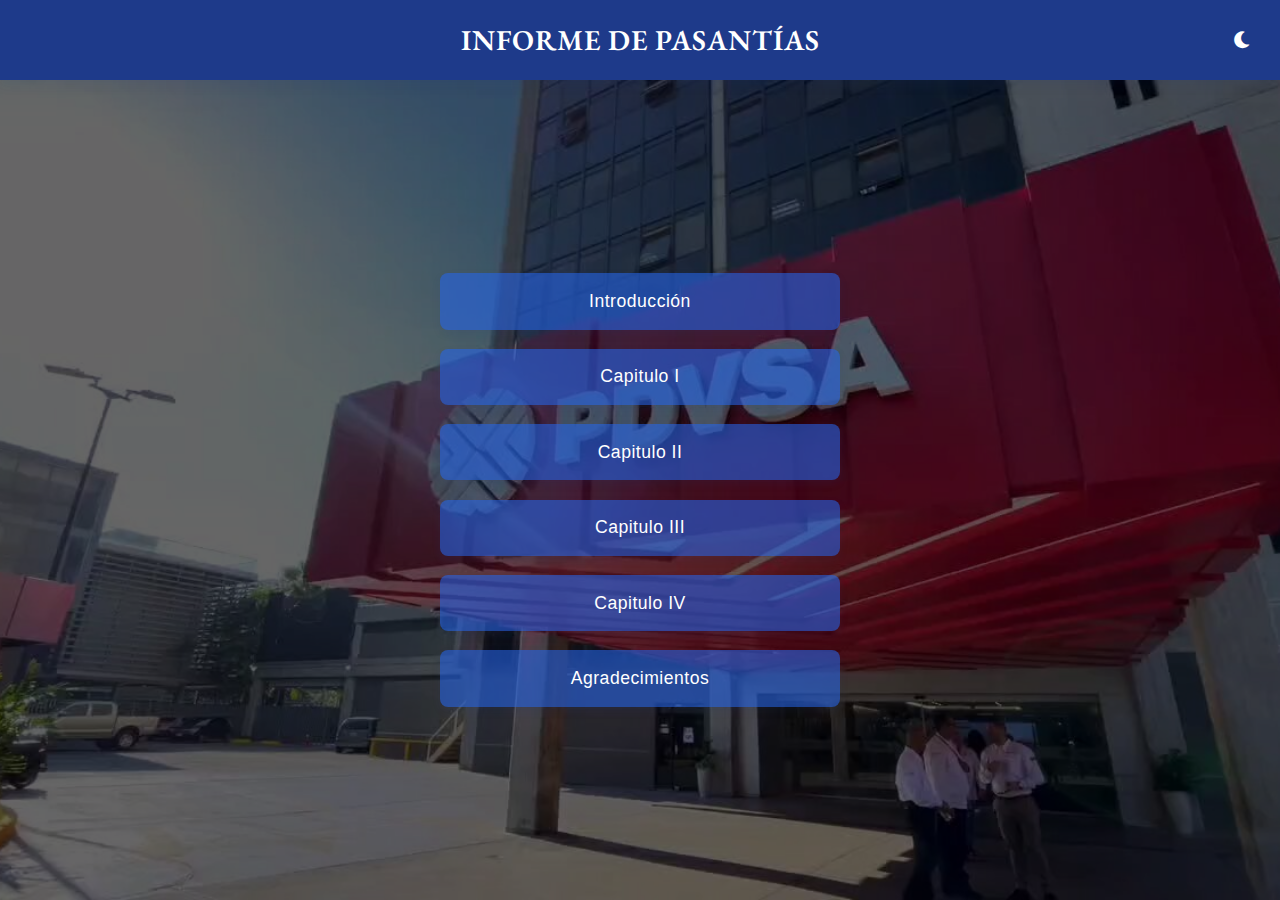
<file: index.html>
<!DOCTYPE html>
<html lang="es">
<head>
    <meta charset="UTF-8">
    <meta name="viewport" content="width=device-width, initial-scale=1.0">
    <title>Informe de Pasantías</title>
    <link rel="stylesheet" href="style.css">
    <link rel="stylesheet" href="https://cdnjs.cloudflare.com/ajax/libs/font-awesome/6.0.0-beta3/css/all.min.css">
</head>
<body class="light-mode">
    <!-- Menú Principal -->
    <header class="main-header">
        <div class="header-bar">
            <h1 class="report-title">INFORME DE PASANTÍAS</h1>
            <button id="theme-toggle" class="theme-btn">
                <i class="fas fa-moon"></i>
            </button>
        </div>
        
        <div class="main-menu">
            <div class="menu-overlay">
                <div class="chapter-buttons-vertical">
                     <button onclick="openChapter('introduccion.html', 'introduccion')" class="chapter-btn">Introducción</button>
                    <button onclick="openChapter('capitulo1.html', 'cap1')" class="chapter-btn">Capitulo I</button>
                    <button onclick="openChapter('capitulo2.html', 'cap2')" class="chapter-btn">Capitulo II </button>
                    <button onclick="openChapter('capitulo3.html', 'cap3')" class="chapter-btn">Capitulo III</button>
                    <button onclick="openChapter('capitulo4.html', 'cap4')" class="chapter-btn">Capitulo IV</button>
                    <button onclick="openChapter('Agradecimiento.html', 'cap5')" class="chapter-btn">Agradecimientos</button>
                </div>
            </div>
        </div>
    </header>

    <script src="script.js"></script>
</body>
</html>
</file>
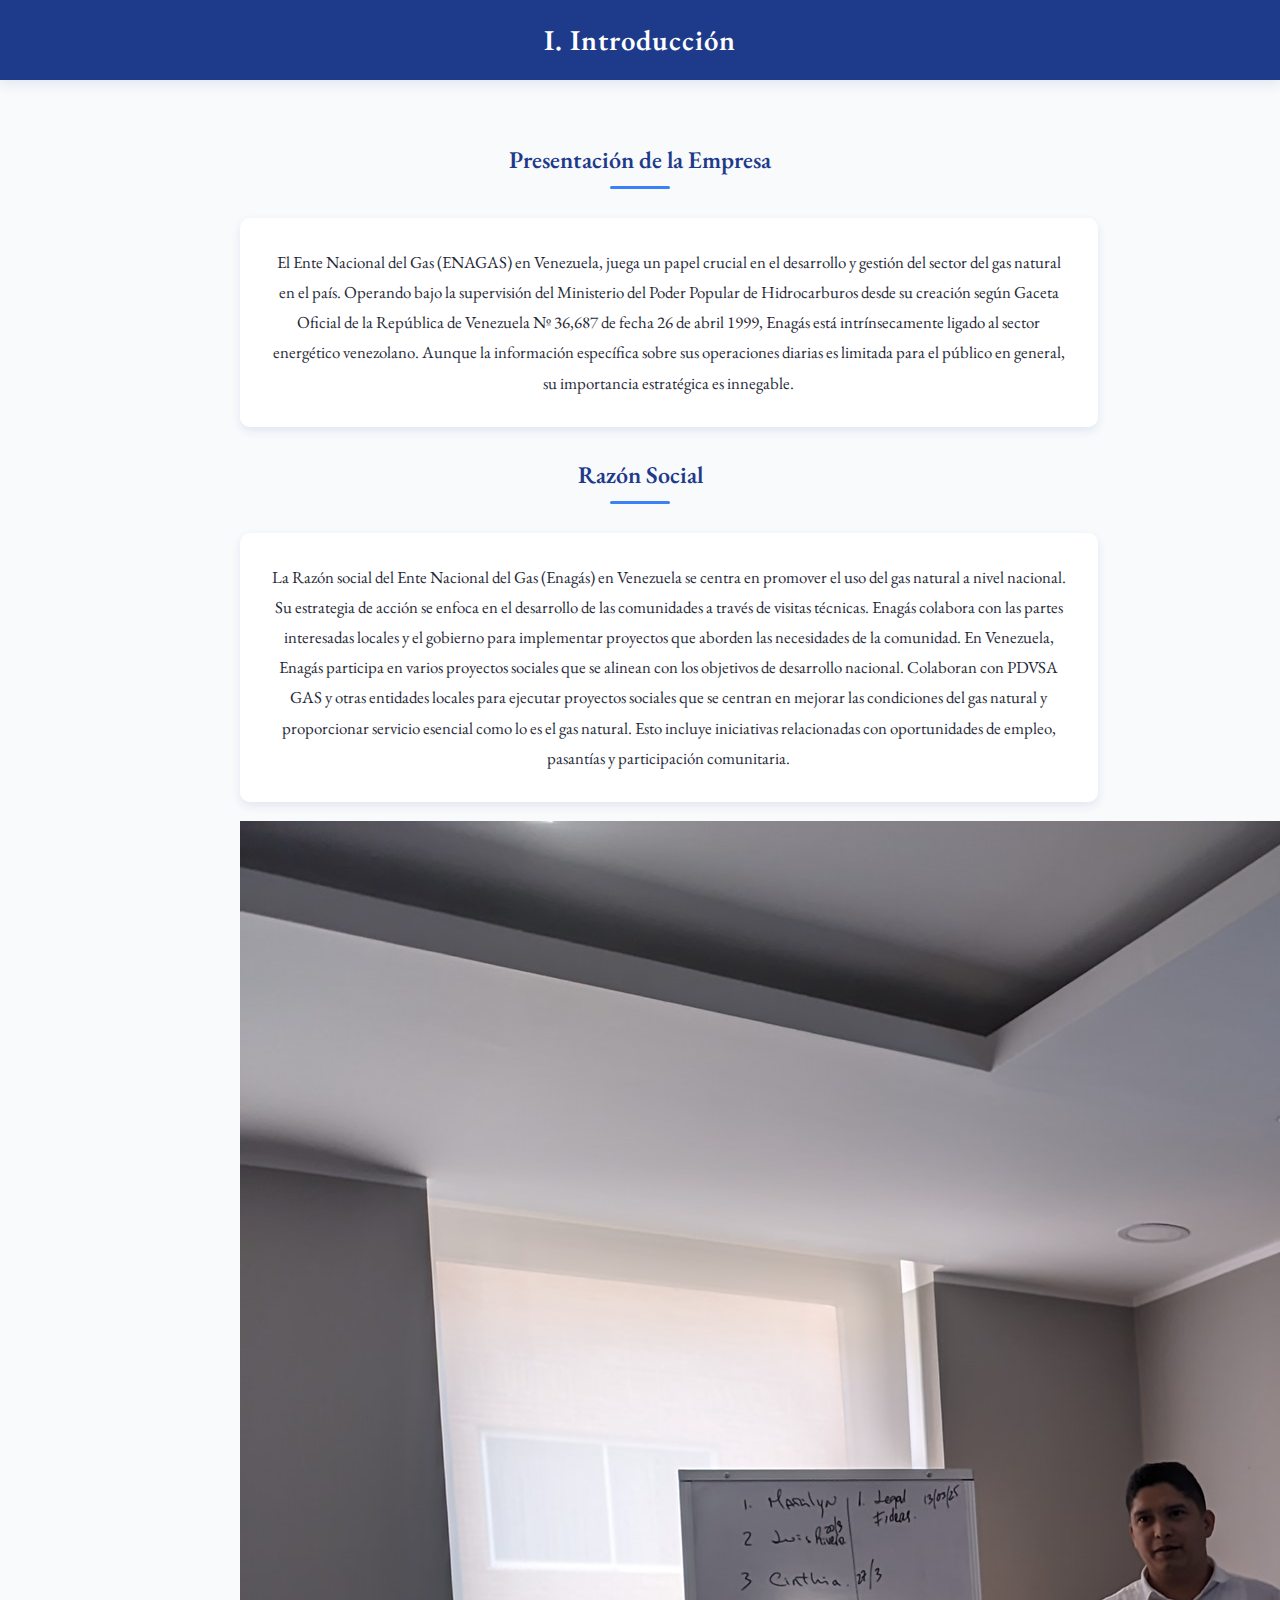
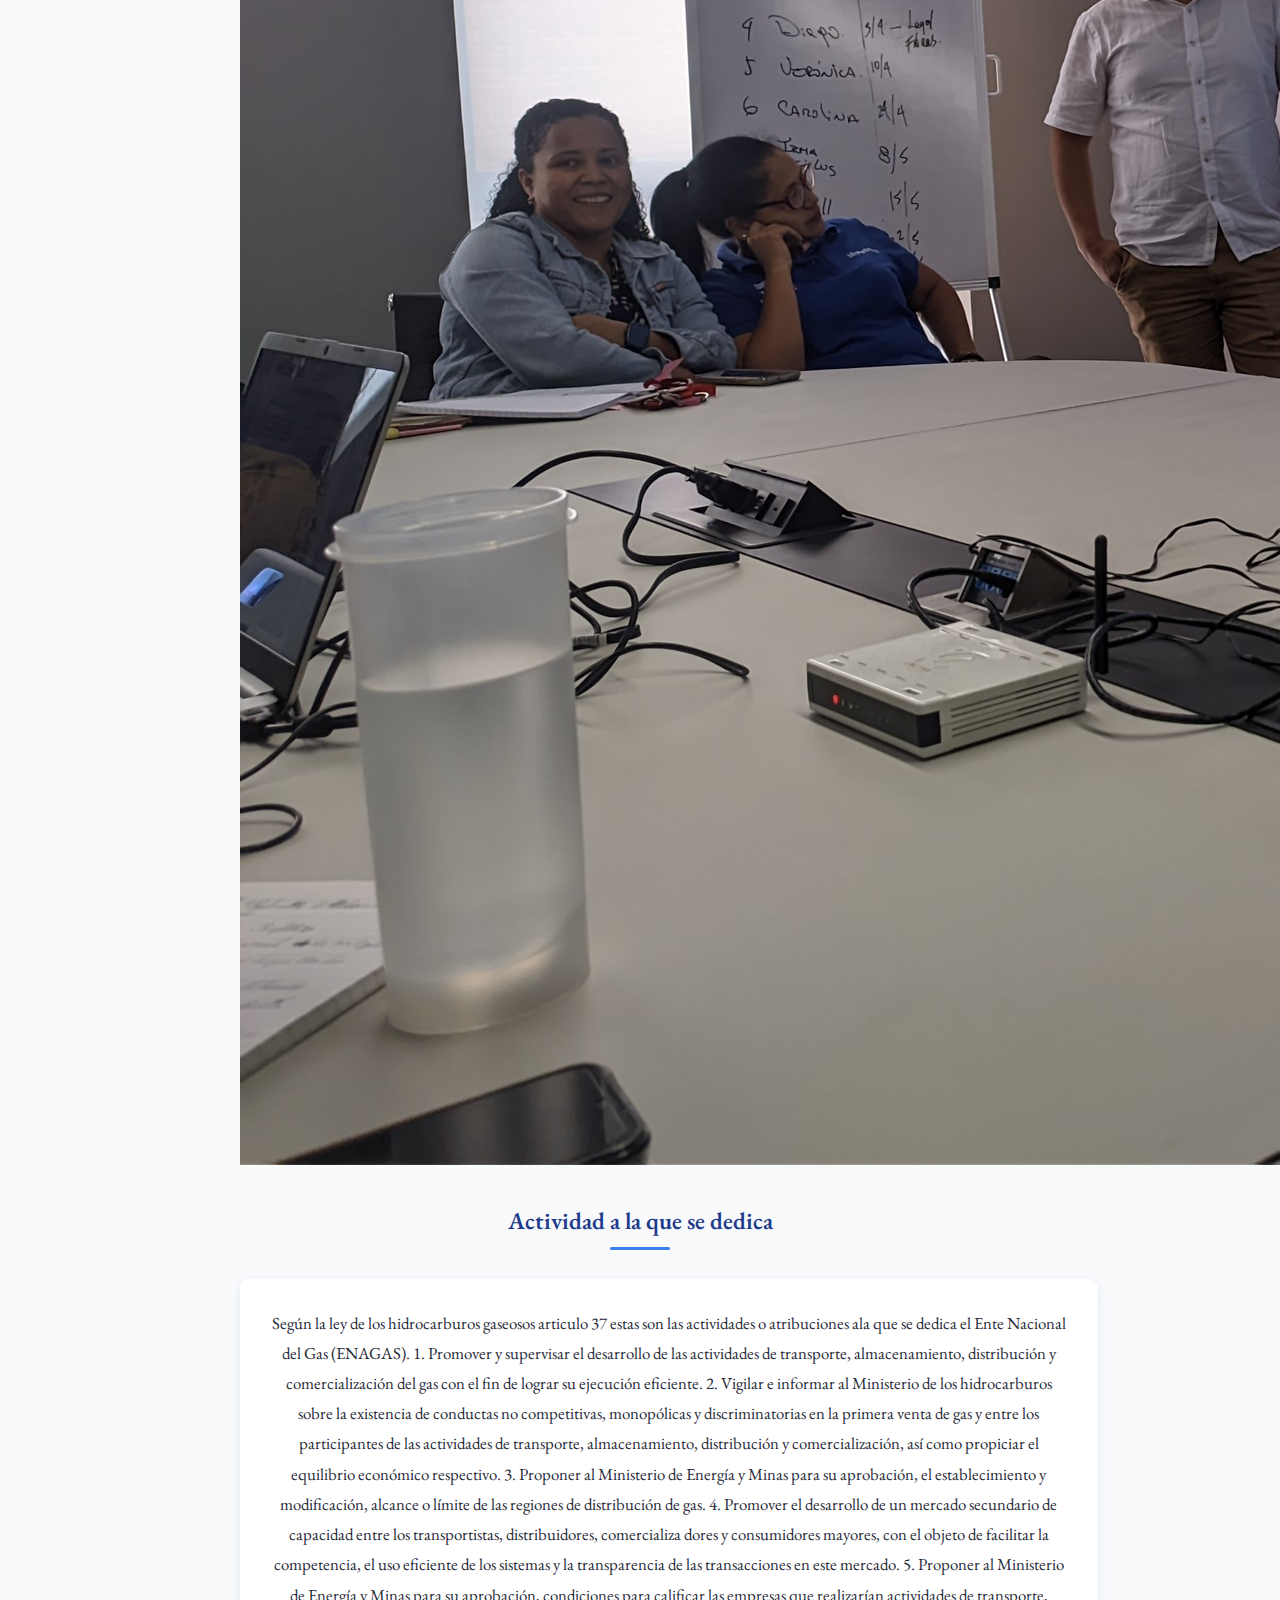
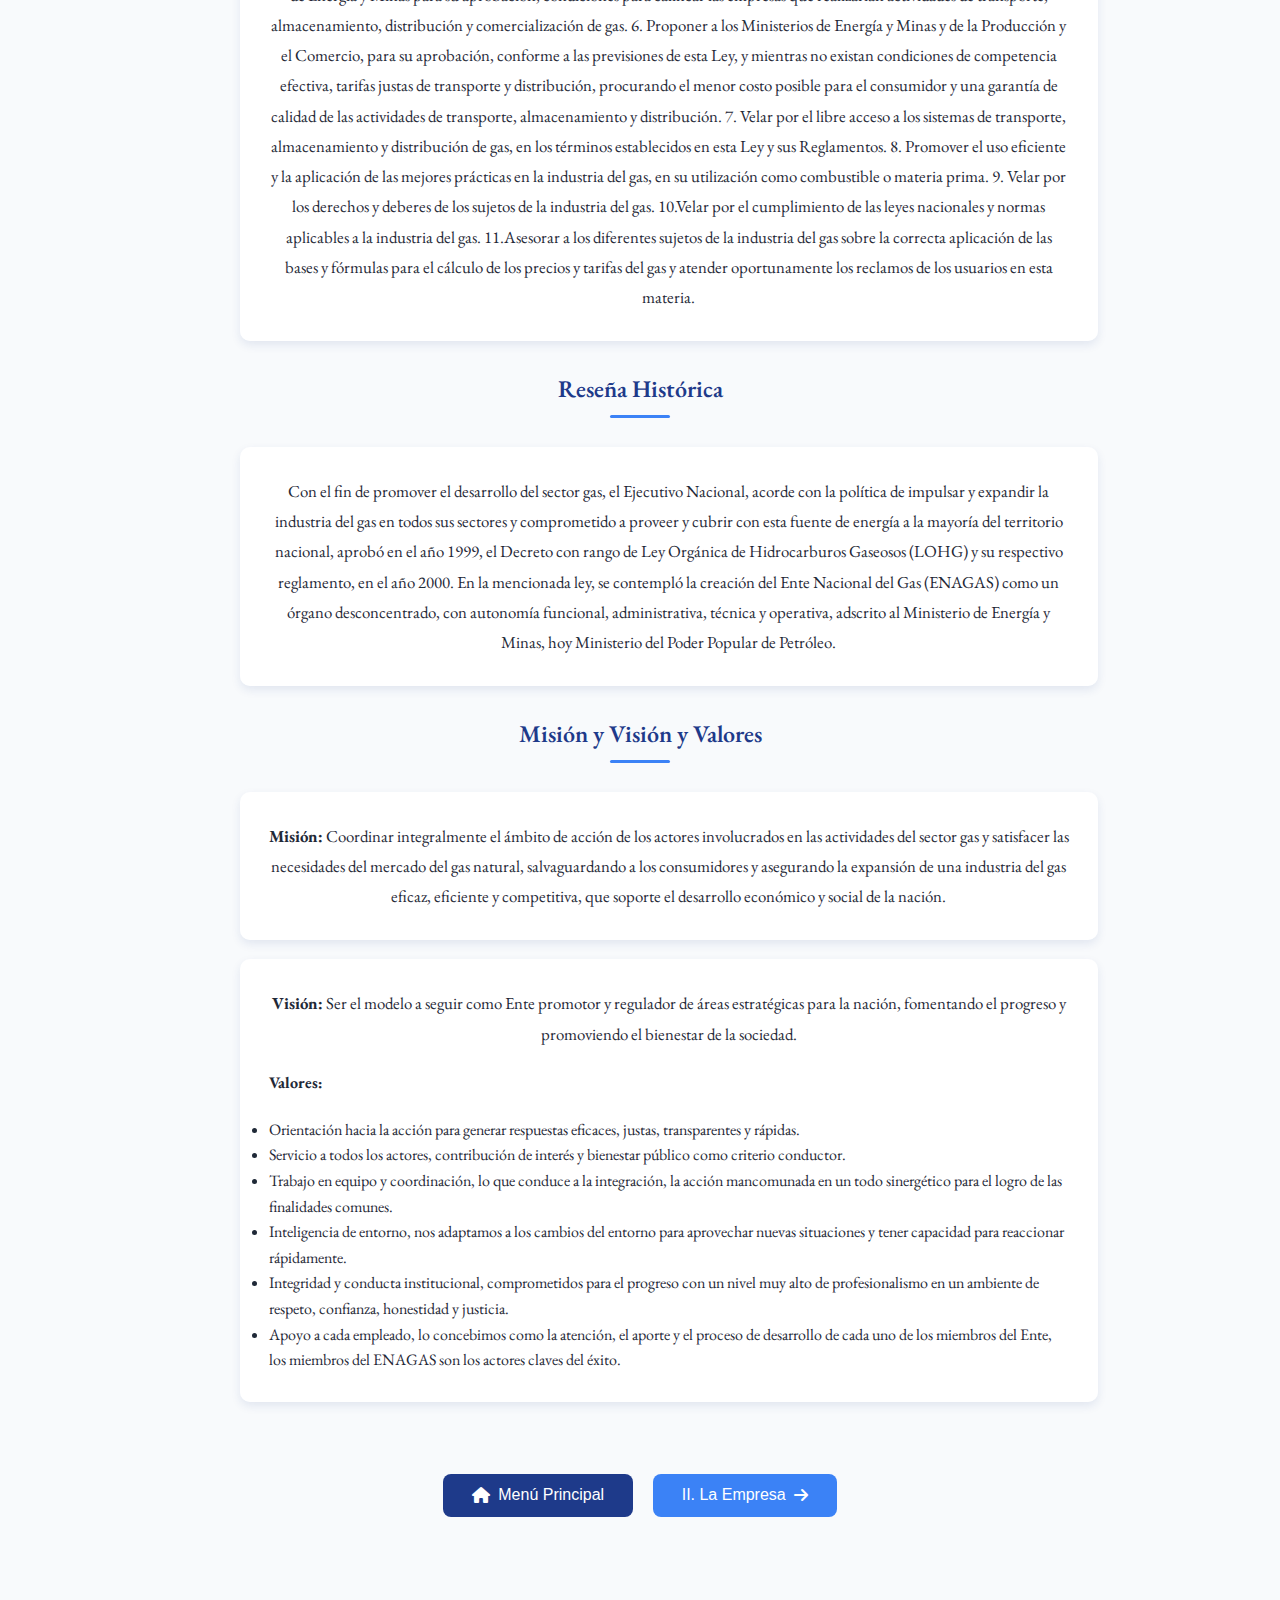
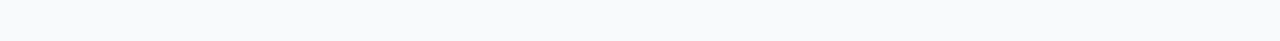
<file: capitulo1.html>
<!DOCTYPE html>
<html lang="es">
<head>
    <meta charset="UTF-8">
    <meta name="viewport" content="width=device-width, initial-scale=1.0">
    <title>I. Introducción - Informe de Pasantías</title>
    <link rel="stylesheet" href="style.css">
    <link rel="stylesheet" href="https://cdnjs.cloudflare.com/ajax/libs/font-awesome/6.0.0-beta3/css/all.min.css">
</head>
<body class="light-mode">
    <header class="chapter-header">
        <div class="header-bar">
            <h1>I. Introducción</h1>
        </div>
    </header>
    
    <main class="chapter-content">
        <h2>Presentación de la Empresa</h2>
        
        <div class="text-box">
            <p>El Ente Nacional del Gas (ENAGAS) en Venezuela, juega un papel crucial en el desarrollo y gestión del sector del gas natural en el país. Operando bajo la supervisión del Ministerio del Poder Popular de Hidrocarburos desde su creación según Gaceta Oficial de la República de Venezuela Nº 36,687 de fecha 26 de abril 1999, Enagás está intrínsecamente ligado al sector energético venezolano. Aunque la información específica sobre sus operaciones diarias es limitada para el público en general, su importancia estratégica es innegable.</p>
        </div>
        <h2>Razón Social</h2>
        <div class="text-box">
            <p>La Razón social del Ente Nacional del Gas (Enagás) en Venezuela se centra en promover el uso del gas natural a nivel nacional. Su estrategia de acción se enfoca en el desarrollo de las comunidades a través de visitas técnicas. Enagás colabora con las partes interesadas locales y el gobierno para implementar proyectos que aborden las necesidades de la comunidad.

En Venezuela, Enagás participa en varios proyectos sociales que se alinean con los objetivos de desarrollo nacional. Colaboran con PDVSA GAS y otras entidades locales para ejecutar proyectos sociales que se centran en mejorar las condiciones del gas natural y proporcionar servicio esencial como lo es el gas natural. Esto incluye iniciativas relacionadas con oportunidades de empleo, pasantías y participación comunitaria.
</p>
        </div>
        
        <img src="./imagenes/img1.jpg" alt="Foto ilustrativa de las pasantías" class="content-image">
         <h2>Actividad a la que se dedica</h2>
        <div class="text-box">
            <p>Según la ley de los hidrocarburos gaseosos articulo 37 estas son las actividades o atribuciones ala que se dedica el Ente Nacional del Gas (ENAGAS).
1. Promover y supervisar el desarrollo de las actividades de transporte, almacenamiento, distribución y comercialización del gas con el fin de lograr su ejecución eficiente.
2. Vigilar e informar al Ministerio de los hidrocarburos sobre la existencia de conductas no competitivas, monopólicas y discriminatorias en la primera venta de gas y entre los participantes de las actividades de transporte, almacenamiento, distribución y comercialización, así como propiciar el equilibrio económico respectivo.
3. Proponer al Ministerio de Energía y Minas para su aprobación, el establecimiento y modificación, alcance o límite de las regiones de distribución de gas.
4. Promover el desarrollo de un mercado secundario de capacidad entre los transportistas, distribuidores, comercializa dores y consumidores mayores, con el objeto de facilitar la competencia, el uso eficiente de los sistemas y la transparencia de las transacciones en este mercado.
5. Proponer al Ministerio de Energía y Minas para su aprobación, condiciones para calificar las empresas que realizarían actividades de transporte, almacenamiento, distribución y comercialización de gas.
6. Proponer a los Ministerios de Energía y Minas y de la Producción y el Comercio, para su aprobación, conforme a las previsiones de esta Ley, y mientras no existan condiciones de competencia efectiva, tarifas justas de transporte y distribución, procurando el menor costo posible para el consumidor y una garantía de calidad de las actividades de transporte, almacenamiento y distribución.
7. Velar por el libre acceso a los sistemas de transporte, almacenamiento y distribución de gas, en los términos establecidos en esta Ley y sus Reglamentos.
8. Promover el uso eficiente y la aplicación de las mejores prácticas en la industria del gas, en su utilización como combustible o materia prima.
9. Velar por los derechos y deberes de los sujetos de la industria del gas.
10.Velar por el cumplimiento de las leyes nacionales y normas aplicables a la industria del gas.
11.Asesorar a los diferentes sujetos de la industria del gas sobre la correcta aplicación de las bases y fórmulas para el cálculo de los precios y tarifas del gas y atender oportunamente los reclamos de los usuarios en esta materia.
</p>
        </div>
        
        <h2>Reseña Histórica</h2>

        <div class="text-box">
            <p>Con el fin de promover el desarrollo del sector gas, el Ejecutivo Nacional, acorde con la política de impulsar y expandir la industria del gas en todos sus sectores y comprometido a proveer y cubrir con esta fuente de energía a la mayoría del territorio nacional, aprobó en el año 1999, el Decreto con rango de Ley Orgánica de Hidrocarburos Gaseosos (LOHG) y su respectivo reglamento, en el año 2000. En la mencionada ley, se contempló la creación del Ente Nacional del Gas (ENAGAS) como un órgano desconcentrado, con autonomía funcional, administrativa, técnica y operativa, adscrito al Ministerio de Energía y Minas, hoy Ministerio del Poder Popular de Petróleo.</p>
        </div>

        <h2>Misión y Visión y Valores</h2>

        <div class="text-box">
 <p><b>Misión:</b>
Coordinar integralmente el ámbito de acción de los actores involucrados en las actividades del sector gas y satisfacer las necesidades del mercado del gas natural, salvaguardando a los consumidores y asegurando la expansión de una industria del gas eficaz, eficiente y competitiva, que soporte el desarrollo económico y social de la nación. 
</p>
        </div>
    <div class="text-box">
<p><b>Visión:</b>
Ser el modelo a seguir como Ente promotor y regulador de áreas estratégicas para la nación, fomentando el progreso y promoviendo el bienestar de la sociedad. 
<h4>Valores:</h4>
<li>Orientación hacia la acción para generar respuestas eficaces, justas, transparentes y rápidas.</li>
<li>Servicio a todos los actores, contribución de interés y bienestar público como criterio conductor. </li>
<li>Trabajo en equipo y coordinación, lo que conduce a la integración, la acción mancomunada en un todo sinergético para el logro de las finalidades comunes. </li>
<li>Inteligencia de entorno, nos adaptamos a los cambios del entorno para aprovechar nuevas situaciones y tener capacidad para reaccionar rápidamente. </li>
<li>Integridad y conducta institucional, comprometidos para el progreso con un nivel muy alto de profesionalismo en un ambiente de respeto, confianza, honestidad y justicia. </li>
<li>Apoyo a cada empleado, lo concebimos como la atención, el aporte y el proceso de desarrollo de cada uno de los miembros del Ente, los miembros del ENAGAS son los actores claves del éxito. </li>
</p>
    </div>


        <div class="chapter-navigation">
            <button onclick="window.location.href='index.html'" class="nav-btn prev-btn">
                <i class="fas fa-home"></i> Menú Principal
            </button>
            <button onclick="window.location.href='capitulo2.html'" class="nav-btn next-btn">
                II. La Empresa <i class="fas fa-arrow-right"></i>
            </button>
        </div>
    </main>

    <script src="script.js"></script>
</body>
</html>
</file>
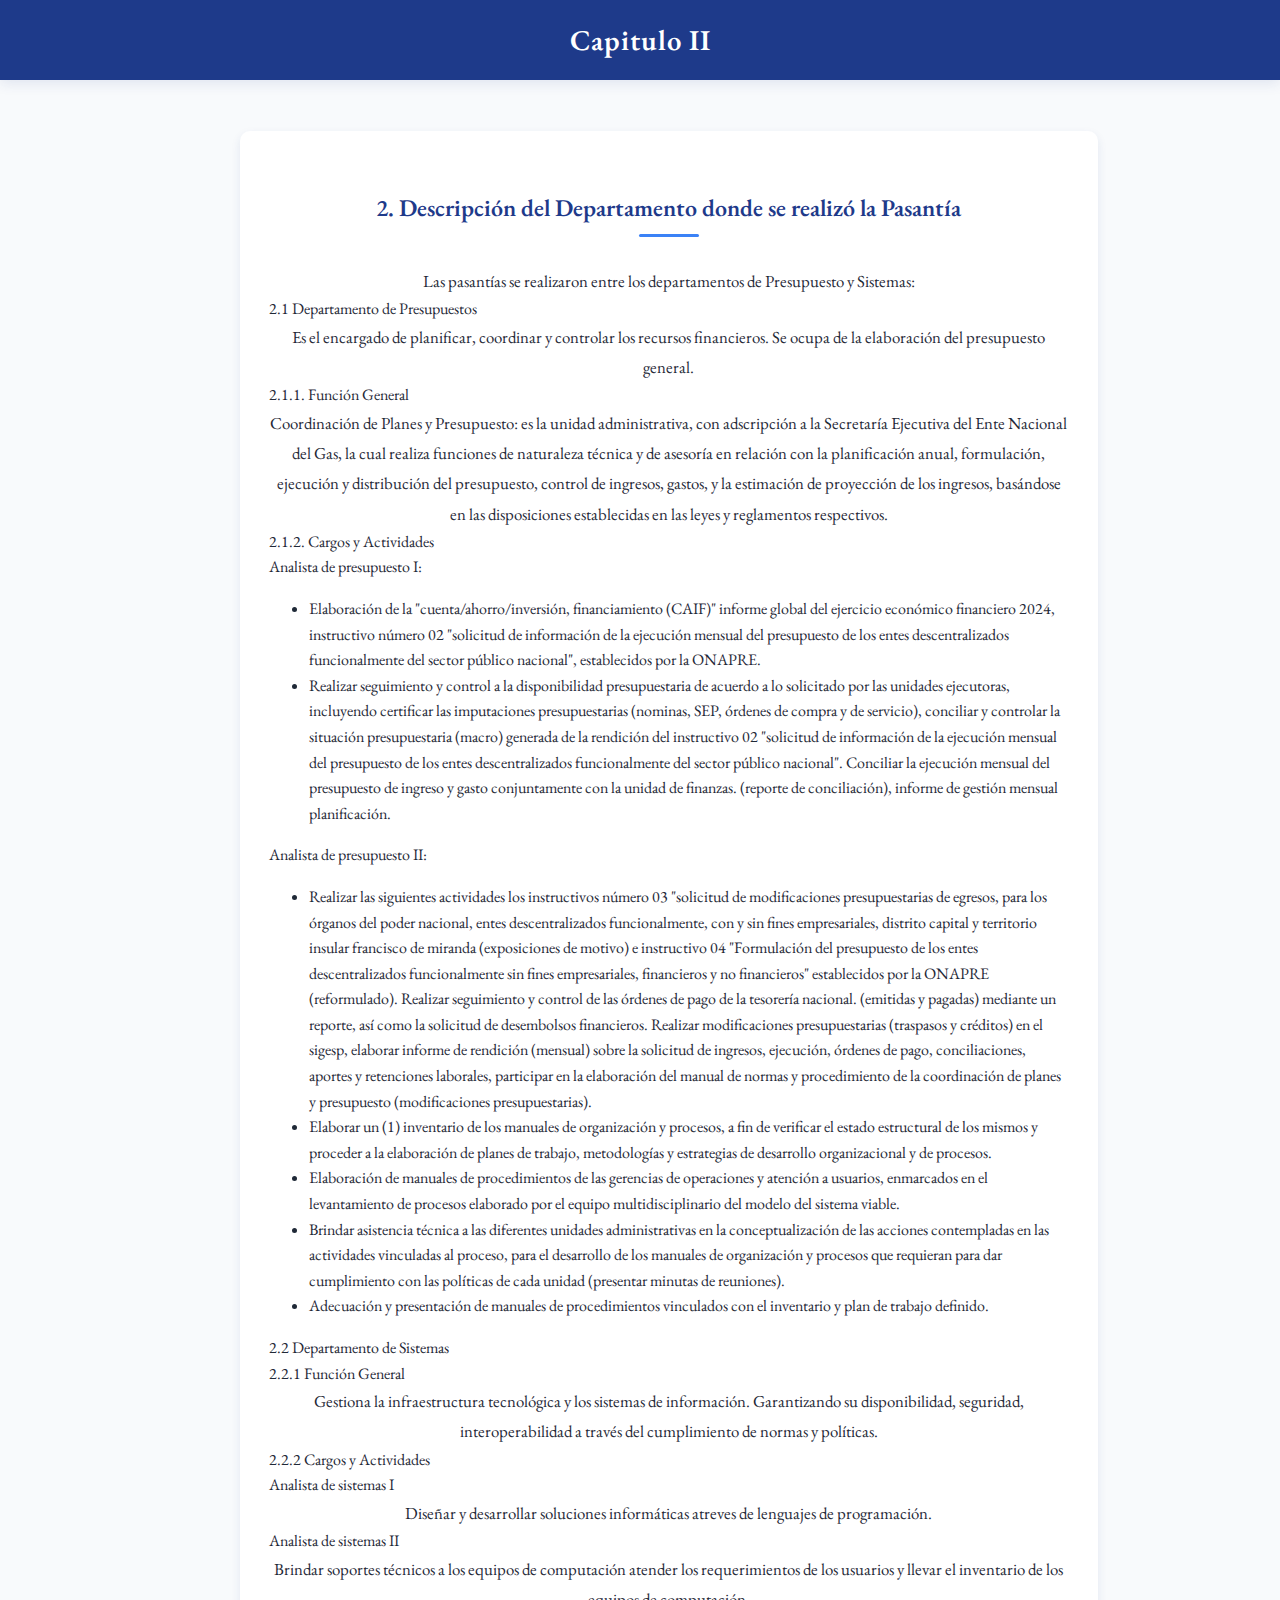
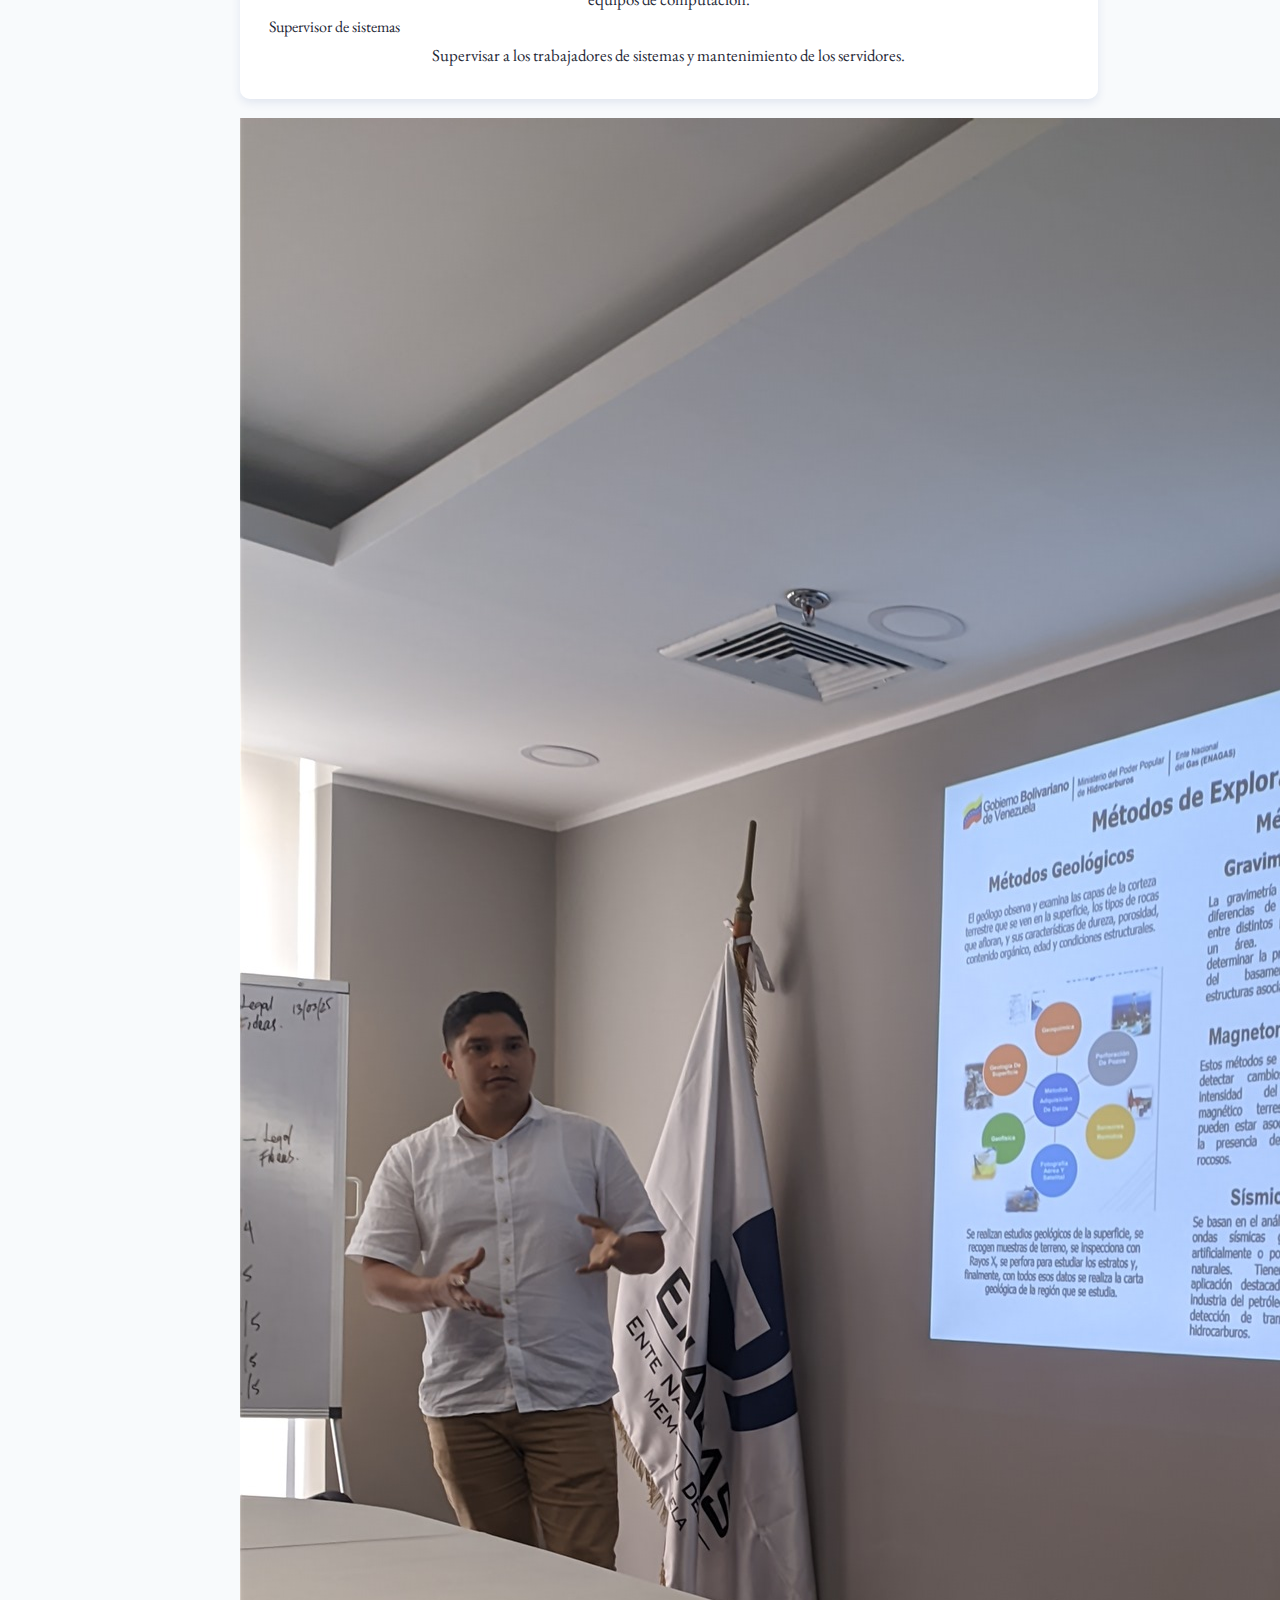
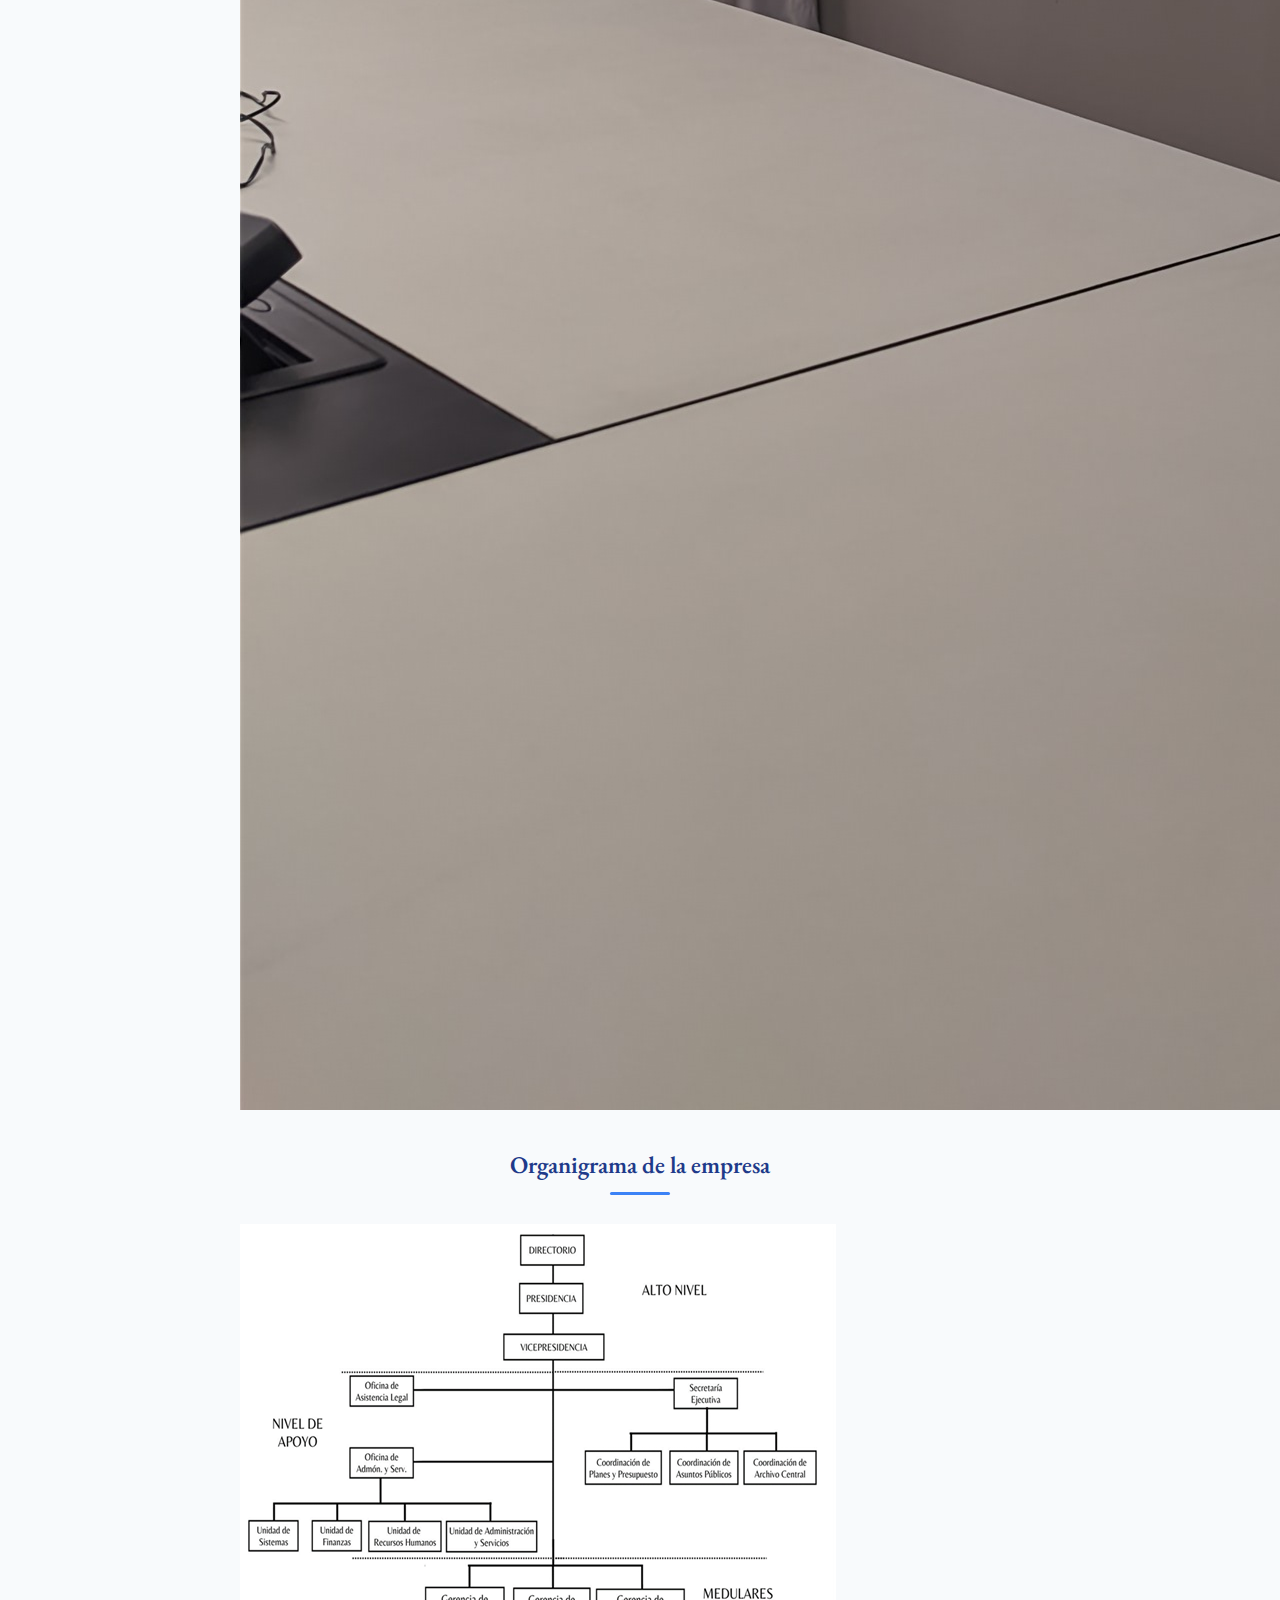
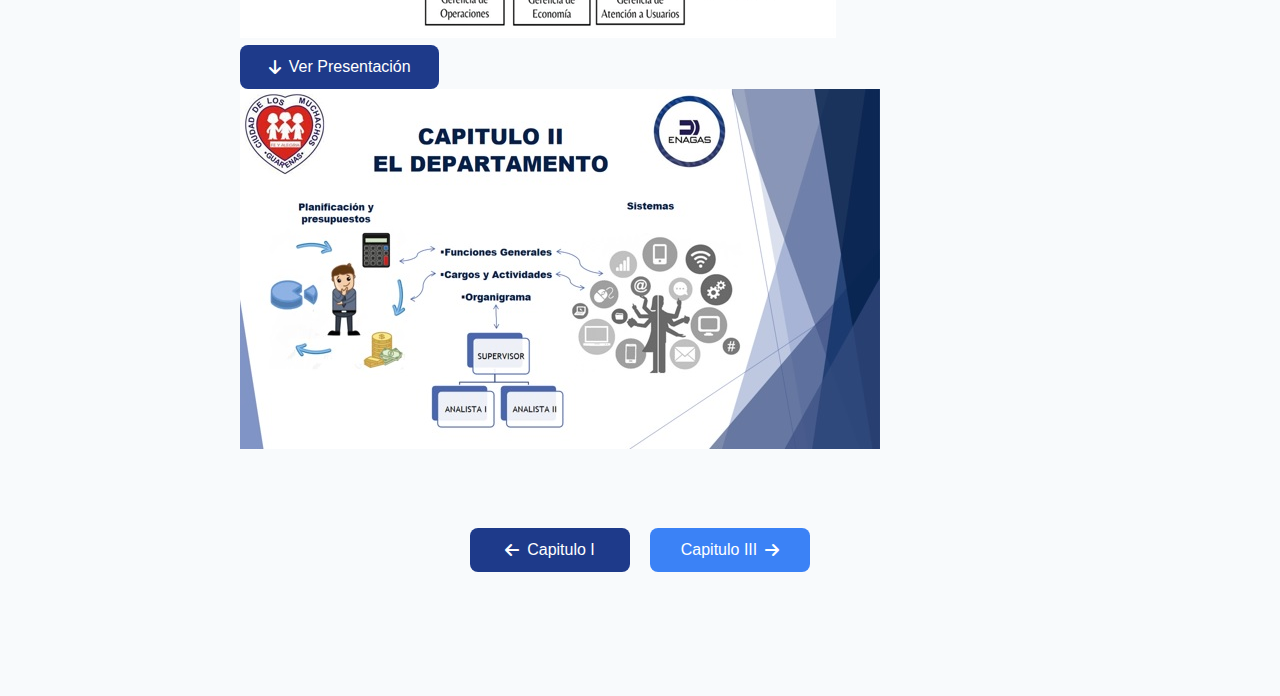
<file: capitulo2.html>
<!DOCTYPE html>
<html lang="es">
<head>
    <meta charset="UTF-8">
    <meta name="viewport" content="width=device-width, initial-scale=1.0">
    <title>II. La Empresa - Informe de Pasantías</title>
    <link rel="stylesheet" href="style.css">
    <link rel="stylesheet" href="https://cdnjs.cloudflare.com/ajax/libs/font-awesome/6.0.0-beta3/css/all.min.css">
</head>
<body class="light-mode">
    <header class="chapter-header">
        <div class="header-bar">
            <h1>Capitulo II</h1>
        </div>
    </header>
    
    <main class="chapter-content">
        <div class="text-box">
            <h2>2. Descripción del Departamento donde se realizó la Pasantía </h2>
  <div class="internship-text">
    <p>Las pasantías se realizaron entre los departamentos de Presupuesto y Sistemas:</p>
    
    <div class="department-title">2.1 Departamento de Presupuestos</div>
    <p>Es el encargado de planificar, coordinar y controlar los recursos financieros. Se ocupa de la elaboración del presupuesto general.</p>
    
    <div class="subsection-title">2.1.1. Función General</div>
    <p>Coordinación de Planes y Presupuesto: es la unidad administrativa, con adscripción a la Secretaría Ejecutiva del Ente Nacional del Gas, la cual realiza funciones de naturaleza técnica y de asesoría en relación con la planificación anual, formulación, ejecución y distribución del presupuesto, control de ingresos, gastos, y la estimación de proyección de los ingresos, basándose en las disposiciones establecidas en las leyes y reglamentos respectivos.</p>
    
    <div class="subsection-title">2.1.2. Cargos y Actividades</div>
    
    <div class="position-title">Analista de presupuesto I:</div>
    <ul class="activity-list">
        <li>Elaboración de la "cuenta/ahorro/inversión, financiamiento (CAIF)" informe global del ejercicio económico financiero 2024, instructivo número 02 "solicitud de información de la ejecución mensual del presupuesto de los entes descentralizados funcionalmente del sector público nacional", establecidos por la ONAPRE.</li>
        <li>Realizar seguimiento y control a la disponibilidad presupuestaria de acuerdo a lo solicitado por las unidades ejecutoras, incluyendo certificar las imputaciones presupuestarias (nominas, SEP, órdenes de compra y de servicio), conciliar y controlar la situación presupuestaria (macro) generada de la rendición del instructivo 02 "solicitud de información de la ejecución mensual del presupuesto de los entes descentralizados funcionalmente del sector público nacional". Conciliar la ejecución mensual del presupuesto de ingreso y gasto conjuntamente con la unidad de finanzas. (reporte de conciliación), informe de gestión mensual planificación.</li>
    </ul>
    
    <div class="position-title">Analista de presupuesto II:</div>
    <ul class="activity-list">
        <li>Realizar las siguientes actividades los instructivos número 03 "solicitud de modificaciones presupuestarias de egresos, para los órganos del poder nacional, entes descentralizados funcionalmente, con y sin fines empresariales, distrito capital y territorio insular francisco de miranda (exposiciones de motivo) e instructivo 04 "Formulación del presupuesto de los entes descentralizados funcionalmente sin fines empresariales, financieros y no financieros" establecidos por la ONAPRE (reformulado). Realizar seguimiento y control de las órdenes de pago de la tesorería nacional. (emitidas y pagadas) mediante un reporte, así como la solicitud de desembolsos financieros. Realizar modificaciones presupuestarias (traspasos y créditos) en el sigesp, elaborar informe de rendición (mensual) sobre la solicitud de ingresos, ejecución, órdenes de pago, conciliaciones, aportes y retenciones laborales, participar en la elaboración del manual de normas y procedimiento de la coordinación de planes y presupuesto (modificaciones presupuestarias).</li>
        <li>Elaborar un (1) inventario de los manuales de organización y procesos, a fin de verificar el estado estructural de los mismos y proceder a la elaboración de planes de trabajo, metodologías y estrategias de desarrollo organizacional y de procesos.</li>
        <li>Elaboración de manuales de procedimientos de las gerencias de operaciones y atención a usuarios, enmarcados en el levantamiento de procesos elaborado por el equipo multidisciplinario del modelo del sistema viable.</li>
        <li>Brindar asistencia técnica a las diferentes unidades administrativas en la conceptualización de las acciones contempladas en las actividades vinculadas al proceso, para el desarrollo de los manuales de organización y procesos que requieran para dar cumplimiento con las políticas de cada unidad (presentar minutas de reuniones).</li>
        <li>Adecuación y presentación de manuales de procedimientos vinculados con el inventario y plan de trabajo definido.</li>
    </ul>
    
    <div class="department-title">2.2 Departamento de Sistemas</div>
    
    <div class="subsection-title">2.2.1 Función General</div>
    <p>Gestiona la infraestructura tecnológica y los sistemas de información. Garantizando su disponibilidad, seguridad, interoperabilidad a través del cumplimiento de normas y políticas.</p>
    
    <div class="subsection-title">2.2.2 Cargos y Actividades</div>
    
    <div class="position-title">Analista de sistemas I</div>
    <p>Diseñar y desarrollar soluciones informáticas atreves de lenguajes de programación.</p>
    
    <div class="position-title">Analista de sistemas II</div>
    <p>Brindar soportes técnicos a los equipos de computación atender los requerimientos de los usuarios y llevar el inventario de los equipos de computación.</p>
    
    <div class="position-title">Supervisor de sistemas</div>
    <p>Supervisar a los trabajadores de sistemas y mantenimiento de los servidores.</p>
</div>
        </div>
        
        <img src="./imagenes/img2.jpg" alt="Fotografía de la empresa" class="content-image">
         <h2>Organigrama de la empresa</h2>
        <img src="./imagenes/organigrama.jpg" alt="Fotografía de la empresa" class="content-image">
<div class="presentacion-container">
    <button class="nav-btn prev-btn presentacion-btn">
        <i class="fas fa-arrow-down"></i> Ver Presentación
    </button>
    
    <div class="presentacion-content">
        <!-- Aquí irán tus cajas de presentación -->
        <img src="imagenes2/img4.jpg" class="content-image" alt="Diapositiva 1">
    </div>
        <div class="chapter-navigation">
            <button onclick="window.location.href='capitulo1.html'" class="nav-btn prev-btn">
                <i class="fas fa-arrow-left"></i> Capitulo I
            </button>
            <button onclick="window.location.href='capitulo3.html'" class="nav-btn next-btn">
                Capitulo III <i class="fas fa-arrow-right"></i>
            </button>
        </div>
    </main>

    <script src="script.js"></script>
</body>
</html>
</file>
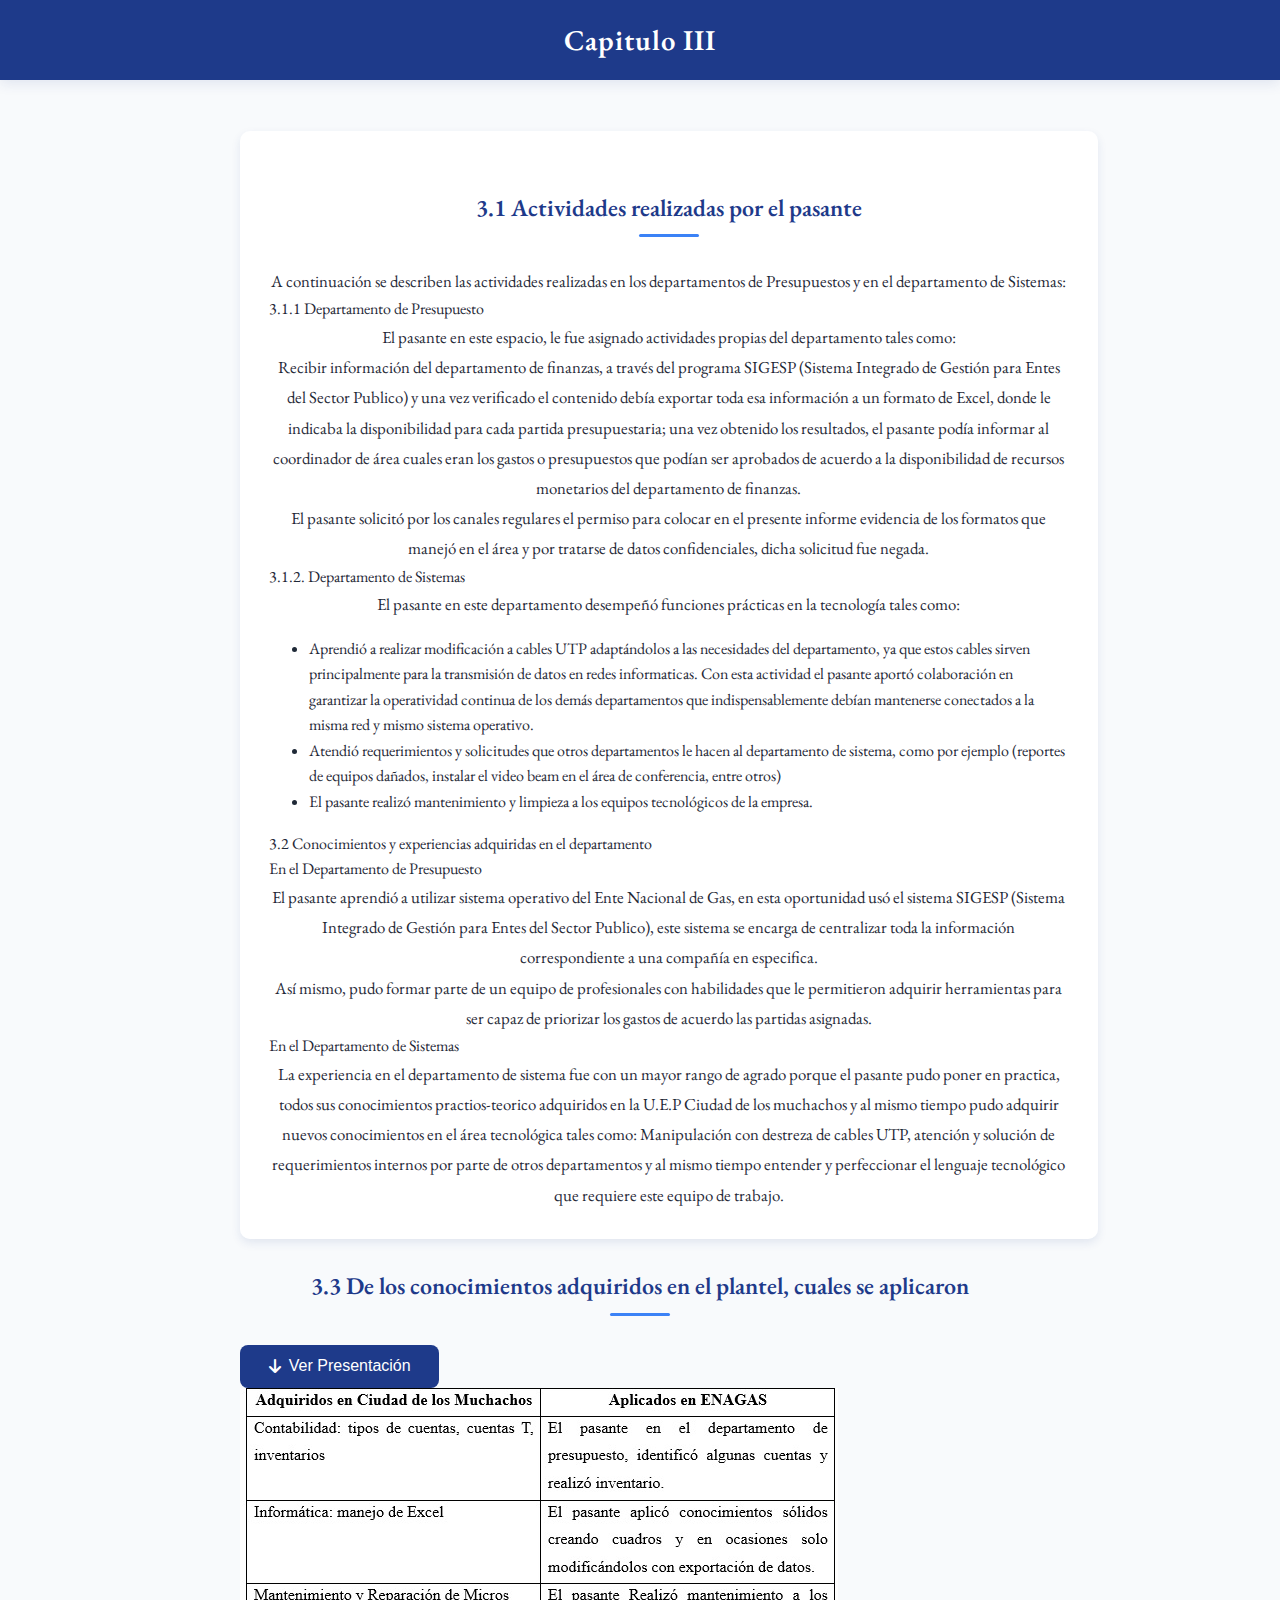
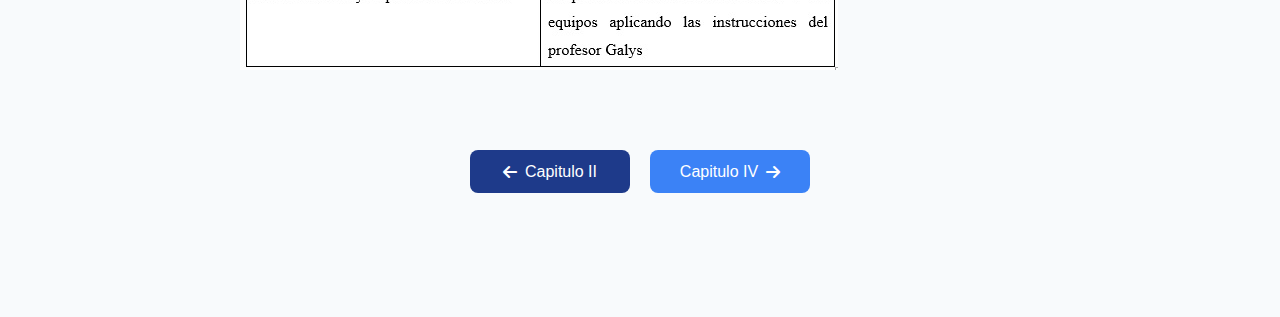
<file: capitulo3.html>
<!DOCTYPE html>
<html lang="es">
<head>
    <meta charset="UTF-8">
    <meta name="viewport" content="width=device-width, initial-scale=1.0">
    <title>III. Actividades - Informe de Pasantías</title>
    <link rel="stylesheet" href="style.css">
    <link rel="stylesheet" href="https://cdnjs.cloudflare.com/ajax/libs/font-awesome/6.0.0-beta3/css/all.min.css">
</head>
<body class="light-mode">
    <header class="chapter-header">
        <div class="header-bar">
            <h1>Capitulo III</h1>
        </div>
    </header>
    
    <main class="chapter-content">
         <div class="text-box">
        <h2>3.1 Actividades realizadas por el pasante </h2>
        
  <div class="internship-container">
    <div class="internship-text">
        <p>A continuación se describen las actividades realizadas en los departamentos de Presupuestos y en el departamento de Sistemas:</p>
    </div>

    <div class="department-title">3.1.1 Departamento de Presupuesto</div>
    <div class="internship-text">
        <p>El pasante en este espacio, le fue asignado actividades propias del departamento tales como:</p>
        <p>Recibir información del departamento de finanzas, a través del programa SIGESP (Sistema Integrado de Gestión para Entes del Sector Publico) y una vez verificado el contenido debía exportar toda esa información a un formato de Excel, donde le indicaba la disponibilidad para cada partida presupuestaria; una vez obtenido los resultados, el pasante podía informar al coordinador de área cuales eran los gastos o presupuestos que podían ser aprobados de acuerdo a la disponibilidad de recursos monetarios del departamento de finanzas.</p>
        <p>El pasante solicitó por los canales regulares el permiso para colocar en el presente informe evidencia de los formatos que manejó en el área y por tratarse de datos confidenciales, dicha solicitud fue negada.</p>
    </div>

    <div class="department-title">3.1.2. Departamento de Sistemas</div>
    <div class="internship-text">
        <p>El pasante en este departamento desempeñó funciones prácticas en la tecnología tales como:</p>
        <ul class="activity-list">
            <li>Aprendió a realizar modificación a cables UTP adaptándolos a las necesidades del departamento, ya que estos cables sirven principalmente para la transmisión de datos en redes informaticas. Con esta actividad el pasante aportó colaboración en garantizar la operatividad continua de los demás departamentos que indispensablemente debían mantenerse conectados a la misma red y mismo sistema operativo.</li>
            <li>Atendió requerimientos y solicitudes que otros departamentos le hacen al departamento de sistema, como por ejemplo (reportes de equipos dañados, instalar el video beam en el área de conferencia, entre otros)</li>
            <li>El pasante realizó mantenimiento y limpieza a los equipos tecnológicos de la empresa.</li>
        </ul>
    </div>

    <div class="chapter-title">3.2 Conocimientos y experiencias adquiridas en el departamento</div>
    <div class="internship-text">
        <div class="subsection-title">En el Departamento de Presupuesto</div>
        <p>El pasante aprendió a utilizar sistema operativo del Ente Nacional de Gas, en esta oportunidad usó el sistema SIGESP (Sistema Integrado de Gestión para Entes del Sector Publico), este sistema se encarga de centralizar toda la información correspondiente a una compañía en especifica.</p>
        <p>Así mismo, pudo formar parte de un equipo de profesionales con habilidades que le permitieron adquirir herramientas para ser capaz de priorizar los gastos de acuerdo las partidas asignadas.</p>

        <div class="subsection-title">En el Departamento de Sistemas</div>
        <p>La experiencia en el departamento de sistema fue con un mayor rango de agrado porque el pasante pudo poner en practica, todos sus conocimientos practios-teorico adquiridos en la U.E.P Ciudad de los muchachos y al mismo tiempo pudo adquirir nuevos conocimientos en el área tecnológica tales como: Manipulación con destreza de cables UTP, atención y solución de requerimientos internos por parte de otros departamentos y al mismo tiempo entender y perfeccionar el lenguaje tecnológico que requiere este equipo de trabajo.</p>
    </div>
</div>
         </div>
            <h2>3.3 De los conocimientos adquiridos en el plantel, cuales se aplicaron </h2>
<div class="presentacion-container">
    <button class="nav-btn prev-btn presentacion-btn">
        <i class="fas fa-arrow-down"></i> Ver Presentación
    </button>
    
    <div class="presentacion-content">
        <!-- Aquí irán tus cajas de presentación -->
        <img src="imagenes3/cuadro.JPG" class="cuadre" alt="Diapositiva 1">
    </div>
        <div class="chapter-navigation">
            <button onclick="window.location.href='capitulo2.html'" class="nav-btn prev-btn">
                <i class="fas fa-arrow-left"></i> Capitulo II
            </button>
            <button onclick="window.location.href='capitulo4.html'" class="nav-btn next-btn">
                Capitulo IV <i class="fas fa-arrow-right"></i>
            </button>
        </div>
    </main>

    <script src="script.js"></script>
</body>
</html>
</file>
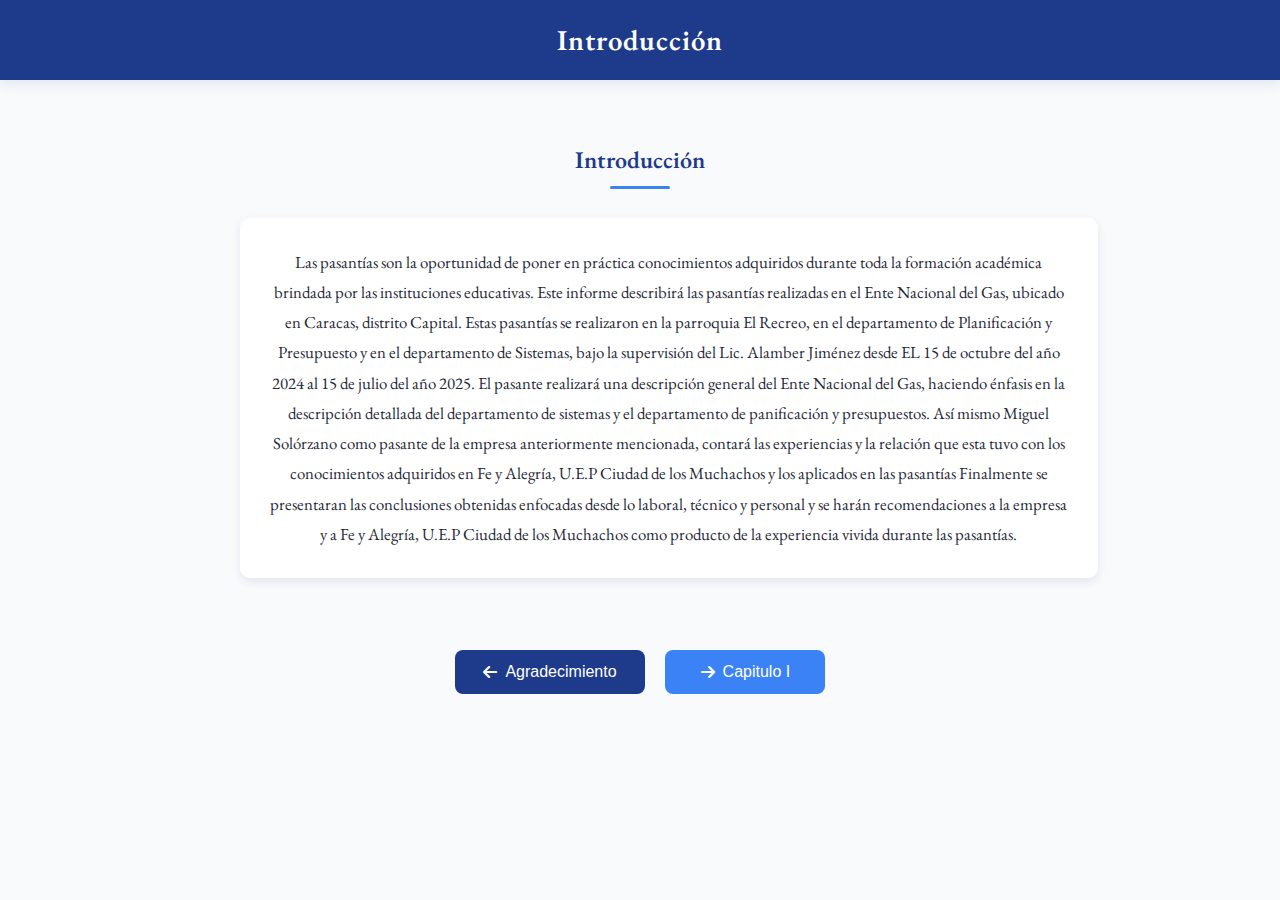
<file: introduccion.html>
<!DOCTYPE html>
<html lang="es">
<head>
    <meta charset="UTF-8">
    <meta name="viewport" content="width=device-width, initial-scale=1.0">
    <title>IV. Conclusiones - Informe de Pasantías</title>
    <link rel="stylesheet" href="style.css">
    <link rel="stylesheet" href="https://cdnjs.cloudflare.com/ajax/libs/font-awesome/6.0.0-beta3/css/all.min.css">
</head>
<body class="light-mode">
    <header class="chapter-header">
        <div class="header-bar">
            <h1>Introducción</h1>
        </div>
    </header>
    
    <main class="chapter-content">
        <h2>Introducción</h2>
        
        <div class="text-box">
            <p>Las pasantías son la oportunidad de poner en práctica conocimientos adquiridos durante
toda la formación académica brindada por las instituciones educativas.
Este informe describirá las pasantías realizadas en el Ente Nacional del Gas, ubicado en
Caracas, distrito Capital. Estas pasantías se realizaron en la parroquia El Recreo, en el
departamento de Planificación y Presupuesto y en el departamento de Sistemas, bajo la
supervisión del Lic. Alamber Jiménez desde EL 15 de octubre del año 2024 al 15 de julio
del año 2025.
El pasante realizará una descripción general del Ente Nacional del Gas, haciendo énfasis
en la descripción detallada del departamento de sistemas y el departamento de panificación
y presupuestos.
Así mismo Miguel Solórzano como pasante de la empresa anteriormente mencionada,
contará las experiencias y la relación que esta tuvo con los conocimientos adquiridos en Fe
y Alegría, U.E.P Ciudad de los Muchachos y los aplicados en las pasantías

Finalmente se presentaran las conclusiones obtenidas enfocadas desde lo laboral, técnico
y personal y se harán recomendaciones a la empresa y a Fe y Alegría, U.E.P Ciudad de los
Muchachos como producto de la experiencia vivida durante las pasantías.
</p>
        </div>

          <div class="chapter-navigation">
            <button onclick="window.location.href='Agradecimiento.html'" class="nav-btn prev-btn">
                <i class="fas fa-arrow-left"></i> Agradecimiento
            </button>
            <button onclick="window.location.href='capitulo1.html'" class="nav-btn next-btn">
                <i class="fas fa-arrow-right"></i> 
                Capitulo I 
            </button>
        </div>
    </main>

    <script src="script.js"></script>
</body>
</html>
</file>
<file: style.css>
@import url('https://fonts.googleapis.com/css2?family=EB+Garamond:wght@400;500;600;700&display=swap');

:root {
    /* Modo claro - Azul oscuro profesional */
    --primary-color: #1e3a8a;
    --secondary-color: #2563eb;
    --text-color: #1f2937;
    --bg-color: #f8fafc;
    --header-bg: #1e3a8a;
    --header-text: #ffffff;
    --btn-bg: #2564eb93;
    --btn-text: #ffffff;
    --text-box-bg: rgba(255, 255, 255, 0.9);
    --shadow-color: rgba(30, 58, 138, 0.1);
    --accent-color: #3b82f6;
}

.dark-mode {
    /* Modo oscuro - Azul noche más intenso */
    --primary-color: #0f172a;
    --secondary-color: #1e40af;
    --text-color: #e2e8f0;
    --bg-color: #0f172a;
    --header-bg: #0f172a;
    --header-text: #ffffff;
    --btn-bg: #1e40af93;
    --btn-text: #ffffff;
    --text-box-bg: rgba(15, 23, 42, 0.8);
    --shadow-color: rgba(0, 0, 0, 0.3);
    --accent-color: #60a5fa;
}

/* ESTRUCTURA BASE */
body {
     font-family: 'EB Garamond', serif;
    margin: 0;
    padding: 0;
    background-color: var(--bg-color);
    color: var(--text-color);
    transition: all 0.4s ease;
    line-height: 1.6;
}

/* HEADER CON TÍTULOS CENTRADOS */
.main-header {
    position: relative;
    height: 100vh;
}

.header-bar {
    background-color: var(--header-bg);
    color: var(--header-text);
    padding: 1.5rem;
    box-shadow: 0 4px 12px var(--shadow-color);
    display: flex;
    justify-content: center; /* Cambiado a center */
    align-items: center;
    position: relative;
    z-index: 10;
    height: 80px;
    box-sizing: border-box;
}

.report-title, .chapter-header h1 {
    margin: 0;
    font-size: 1.8rem;
    letter-spacing: 1px;
    font-weight: 600;
    text-align: center; /* Título centrado */
    width: 100%; /* Ocupa todo el ancho */
    padding: 0 60px; /* Espacio para los botones */
}

/* BOTONES EN HEADER (tema y cerrar) */
.theme-btn, .close-btn {
    position: absolute;
    top: 50%;
    transform: translateY(-50%);
    background: none;
    border: none;
    color: var(--header-text);
    font-size: 1.2rem;
    cursor: pointer;
    transition: all 0.3s ease;
    padding: 0.5rem;
    display: flex;
    align-items: center;
}

.theme-btn {
    right: 20px;
}

.close-btn {
    right: 60px; /* Espacio para el botón de tema */
}

.theme-btn:hover {
    transform: translateY(-50%) rotate(15deg) scale(1.1);
}

/* MENÚ PRINCIPAL CON FONDO DE IMAGEN */
.main-menu {
    height: calc(100vh - 80px);
    background-image: url('./imagenes/Fondo.jpg');
    background-size: cover;
    background-position: center;
    position: relative;
    display: grid;
    place-items: center;
}

.menu-overlay {
    position: absolute;
    top: 0;
    left: 0;
    width: 100%;
    height: 100%;
    background-color: rgba(0, 0, 0, 0.6);
    display: flex;
    justify-content: center;
    align-items: center;
}

/* BOTONES DE CAPÍTULOS */
.chapter-buttons-vertical {
    display: flex;
    flex-direction: column;
    gap: 1.2rem;
    width: 80%;
    max-width: 400px;
    margin: 0 auto;
    padding: 0;
}

.chapter-btn {
    background-color: var(--btn-bg);
    color: var(--btn-text);
    padding: 1.1rem 2rem;
    border-radius: 8px;
    font-size: 1.1rem;
    font-weight: 500;
    text-align: center;
    transition: all 0.3s ease;
    border: none;
    cursor: pointer;
    box-shadow: 0 4px 8px var(--shadow-color);
    width: 100%;
    letter-spacing: 0.5px;
}

.chapter-btn:hover {
    transform: translateY(-3px);
    box-shadow: 0 6px 12px var(--shadow-color);
}

/* CONTENIDO DE CAPÍTULOS */
.chapter-content {
    max-width: 800px;
    margin: 0 auto;
    padding: 2rem;
    padding-bottom: 100px;
}

/* CAJAS DE TEXTO */
.text-box {
    background-color: var(--text-box-bg);
    border-radius: 10px;
    padding: 1.8rem;
    margin: 1.2rem 0;
    width: 100%;
    box-shadow: 0 4px 10px var(--shadow-color);
    transition: all 0.3s ease;
}

.text-box p {
    margin: 0;
    text-align: center;
    line-height: 1.8;
    font-size: 1.05rem;
}

.text-box:hover {
    transform: translateY(-2px);
    box-shadow: 0 6px 15px var(--shadow-color);
}

/* TÍTULOS DE SECCIÓN CENTRADOS */
.chapter-content h2 {
    text-align: center;
    margin: 1.8rem 0;
    color: var(--primary-color);
    font-weight: 600;
    position: relative;
    padding-bottom: 10px;
    width: 100%;
}

.dark-mode .chapter-content h2 {
    color: var(--header-text);
}

.chapter-content h2::after {
    content: '';
    position: absolute;
    bottom: 0;
    left: 50%;
    transform: translateX(-50%);
    width: 60px;
    height: 3px;
    background: var(--accent-color);
    border-radius: 3px;
}

/* BOTONES DE NAVEGACIÓN */
.chapter-navigation {
    display: flex;
    justify-content: center;
    gap: 20px;
    margin-top: 3rem;
    padding: 1.5rem 0;
}

.nav-btn {
    padding: 0.8rem 1.8rem;
    border-radius: 8px;
    font-size: 1rem;
    font-weight: 500;
    min-width: 160px;
    transition: all 0.3s ease;
    display: inline-flex;
    align-items: center;
    justify-content: center;
    gap: 8px;
    border: none;
    cursor: pointer;
}

.prev-btn {
    background-color: var(--primary-color);
    color: white;
}

.next-btn {
    background-color: var(--accent-color);
    color: white;
}

.nav-btn:hover {
    transform: translateY(-2px);
    box-shadow: 0 4px 8px var(--shadow-color);
}

/* RESPONSIVE */
@media (max-width: 768px) {
    .report-title, .chapter-header h1 {
        font-size: 1.4rem;
        padding: 0 50px;
    }
    
    .chapter-buttons-vertical {
        width: 90%;
    }
    
    .chapter-btn {
        padding: 1rem 1.5rem;
        font-size: 1rem;
    }
    
    .chapter-content {
        padding: 1.5rem;
    }
    
    .text-box {
        padding: 1.2rem;
    }
    
    .chapter-navigation {
        flex-direction: column;
        align-items: center;
        gap: 1rem;
    }
    
    .nav-btn {
        width: 100%;
        max-width: 220px;
    }
    
    .theme-btn, .close-btn {
        font-size: 1.1rem;
    }
    
    .close-btn {
        right: 50px;
    }
}

@media (max-height: 700px) {
    .chapter-buttons-vertical {
        gap: 1rem;
    }
    
    .chapter-btn {
        padding: 0.9rem 1.2rem;
    }
    .content-image {
    background-color: var(--text-box-bg);
    border-radius: 10px;
    padding: 1.8rem;
    margin: 1.2rem 0;
    width: 100%;
    box-shadow: 0 4px 10px var(--shadow-color);
    transition: all 0.3s ease;
}
.content-image:hover {
    transform: translateY(-2px);
    box-shadow: 0 6px 15px var(--shadow-color);
}
/* Contenedor de presentación */
.presentacion-container {
    width: 100%;
    max-width: 800px;
    margin: 2rem auto;
    text-align: center;
}

/* Botón de presentación */
.presentacion-btn {
    margin: 0 auto;
    padding: 1rem 2rem;
    background-color: var(--accent-color);
    display: flex;
    align-items: center;
    justify-content: center;
    gap: 10px;
    transition: all 0.3s ease;
}

.presentacion-btn i {
    transition: transform 0.3s ease;
}

.presentacion-btn.active i {
    transform: rotate(180deg);
}

/* Contenido desplegable */
.presentacion-content {
    max-height: 0;
    overflow: hidden;
    transition: max-height 0.5s ease;
    width: 100%;
}

.presentacion-content.show {
    max-height: 3000px; /* Ajusta según tu contenido */
}

/* Ajustes para elementos dentro del despliegue */
.presentacion-content .text-box,
.presentacion-content .content-image {
    margin: 1.5rem auto;
    opacity: 0;
    transform: translateY(20px);
    transition: opacity 0.5s ease, transform 0.5s ease;
}

.presentacion-content.show .text-box,
.presentacion-content.show .content-image {
    opacity: 1;
    transform: translateY(0);
}

/* Retrasos para animación escalonada */
.presentacion-content.show .text-box:nth-child(1) {
    transition-delay: 0.2s;
}
.presentacion-content.show .content-image:nth-child(2) {
    transition-delay: 0.4s;
}
.presentacion-content.show .text-box:nth-child(3) {
    transition-delay: 0.6s;
}
.legal-text {
    line-height: 1.6;
    color: #333;
    max-width: 800px;
    margin: 0 auto;
    padding: 20px;
    text-align: justify;
}

.legal-text p {
    margin-bottom: 1.5em;
}

.legal-text b {
    font-weight: bold;
    color: #1e3a8a;
}

.article-title {
    font-weight: bold;
    color: #1e3a8a;
    margin: 1.5em 0 0.5em 0;
    font-size: 1.1em;
}

.article-list {
    margin-left: 20px;
    padding-left: 15px;
}

.article-list li {
    margin-bottom: 0.5em;
    list-style-type: decimal;
}

.article-sublist {
    margin-left: 20px;
    padding-left: 15px;
}

.article-sublist li {
    margin-bottom: 0.3em;
    list-style-type: decimal;
}

.internship-text {
    line-height: 1.6;
    color: #333;
    max-width: 800px;
    margin: 0 auto;
    padding: 20px;
    text-align: center;
}

.department-title {
    font-weight: bold;
    color: #1e3a8a;
    margin: 1.5em 0 0.5em 0;
    font-size: 1.2em;
     text-align: center;
}

.subsection-title {
    font-weight: bold;
    color: #1e3a8a;
    margin: 1.2em 0 0.3em 0;
    font-size: 1.1em;
}

.position-title {
    font-weight: bold;
    color: #2c5282;
    margin: 1em 0 0.2em 0;
}

.activity-list {
    margin: 0 auto;
    padding: 0;
    max-width: 700px;
    text-align: left;
    list-style-type: none; /* Elimina los números/viñetas por defecto */
}

.activity-list li {
    margin-bottom: 0.8em;
    padding-left: 1em;
    text-indent: -1em; /* Ajuste para alinear el punto con el texto */
}

.activity-list li:before {
    content: "•"; /* Solo un punto */
    color: #1e3a8a;
    font-weight: bold;
    padding-right: 0.5em;
}

.internship-text p {
    text-align: center;
    margin: 0 auto 1em;
    max-width: 700px;
}

.chapter-title {
    font-weight: bold;
    color: #1e3a8a;
    margin: 1.5em 0 0.5em 0;
    font-size: 1.2em;
     text-align: center;
}

.cuadre  {
    background-color: var(--text-box-bg);
    border-radius: 10px;
    padding: 1.8rem;
    margin: 1.2rem 0;
    width: 95%;
    box-shadow: 0 4px 10px var(--shadow-color);
    transition: all 0.3s ease;
}

}
</file>
